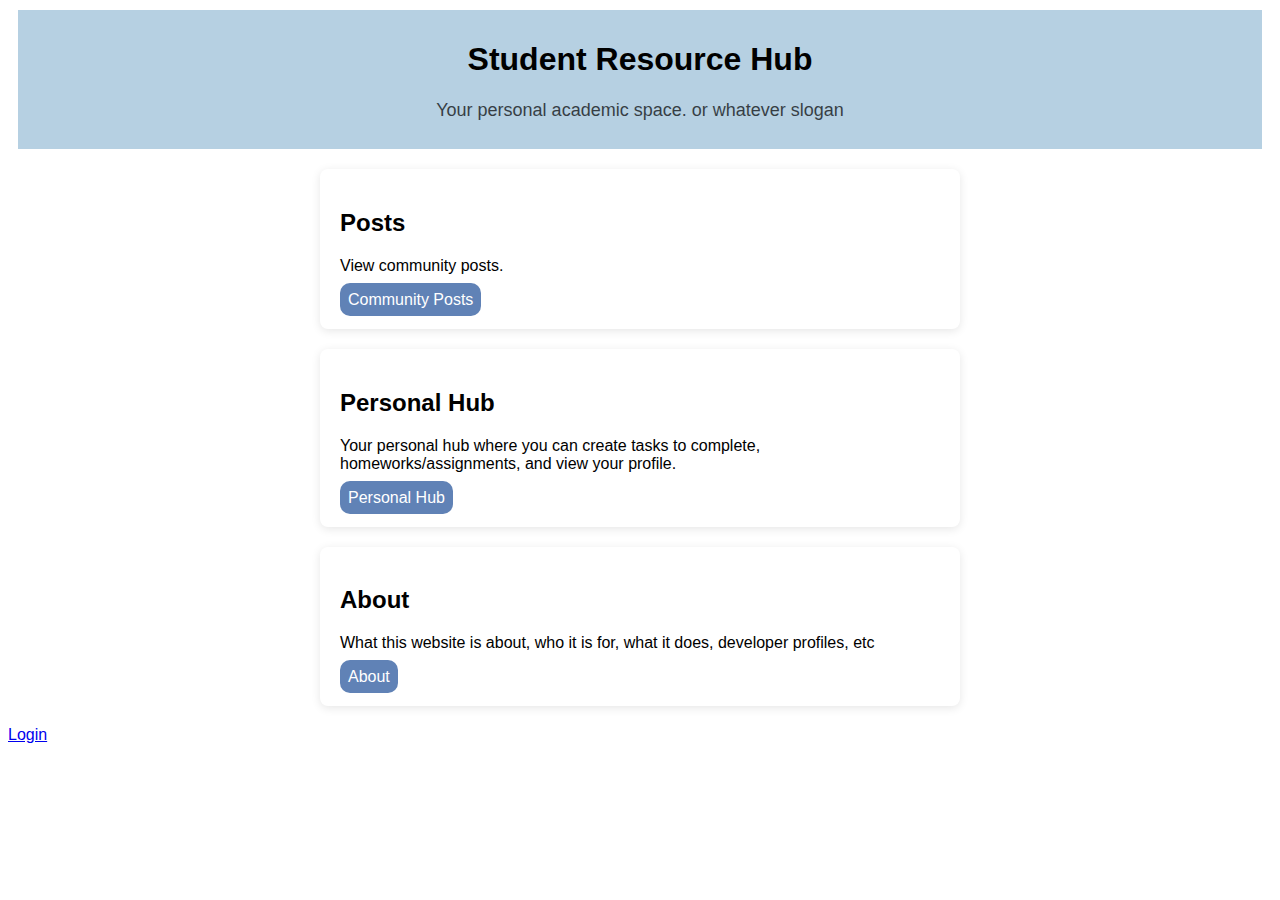
<file: index.html>
<!DOCTYPE html>
<html lang="en">
    <head>
        <title>Student Resource Hub</title>

        
        <link rel="stylesheet" href="style.css">
    </head>

    <body>
        <header>
            <h1>Student Resource Hub</h1>
            <p class="slogan">Your personal academic space. or whatever slogan</p>

        </header>
        <div class="sectiongrid">
            <section class="posts">
                <h2 class="sectiontitle">Posts</h2>
                <p>View community posts.</p>
                <a href="posts.html" class="button">Community Posts</a>
            </section>
            <section class="personalhub">
                <h2 class="sectiontitle">Personal Hub</h2>
                <p>Your personal hub where you can create tasks to complete, homeworks/assignments, and view your profile.</p>
                <a href="personalhub.html" class="button">Personal Hub</a>
            </section>
            <section class="about">
                <h2 class="sectiontitle">About</h2>
                <p>What this website is about, who it is for, what it does, developer profiles, etc</p>
                <a href="about.html" class="button">About</a>
            </section>
        </div>
 

    </body>

    <footer>
        <a href="login.html">Login</a>
    </footer>
</html>
</file>
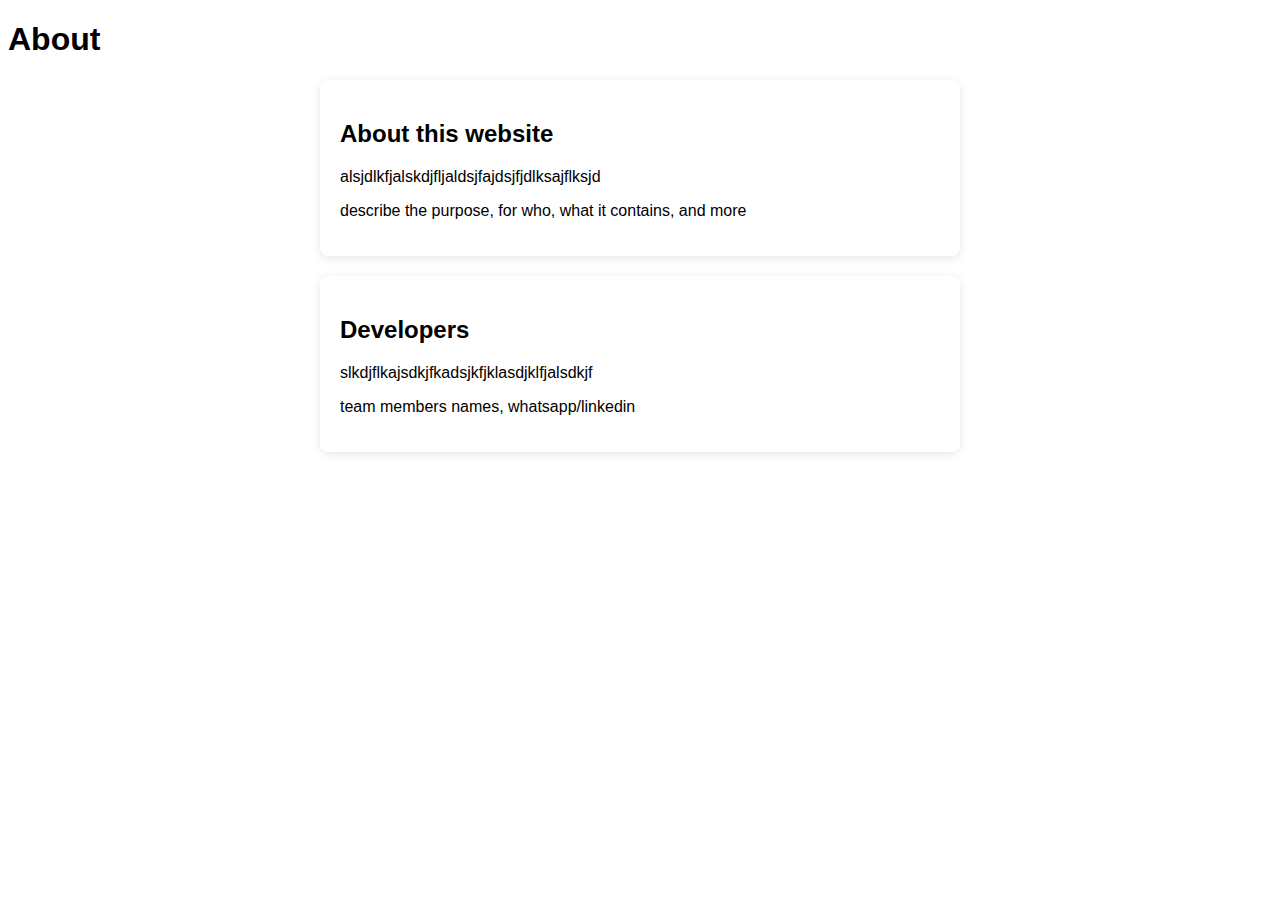
<file: about.html>
<!DOCTYPE html>
<html lang="en">
    <head>
        <title>About</title>
        <link rel="stylesheet" href="style.css">
    </head>

    <body>
        <h1>About</h1>
        <div>
            <section>
                <h2>About this website</h2>
                <p>alsjdlkfjalskdjfljaldsjfajdsjfjdlksajflksjd</p>
                <p>describe the purpose, for who, what it contains, and more</p>
            </section>
            <section>
                <h2>Developers</h2>
                <p>slkdjflkajsdkjfkadsjkfjklasdjklfjalsdkjf</p>
                <p>team members names, whatsapp/linkedin</p>
            </section>
        </div>
    </body>

    <footer>

    </footer>
</html>
</file>
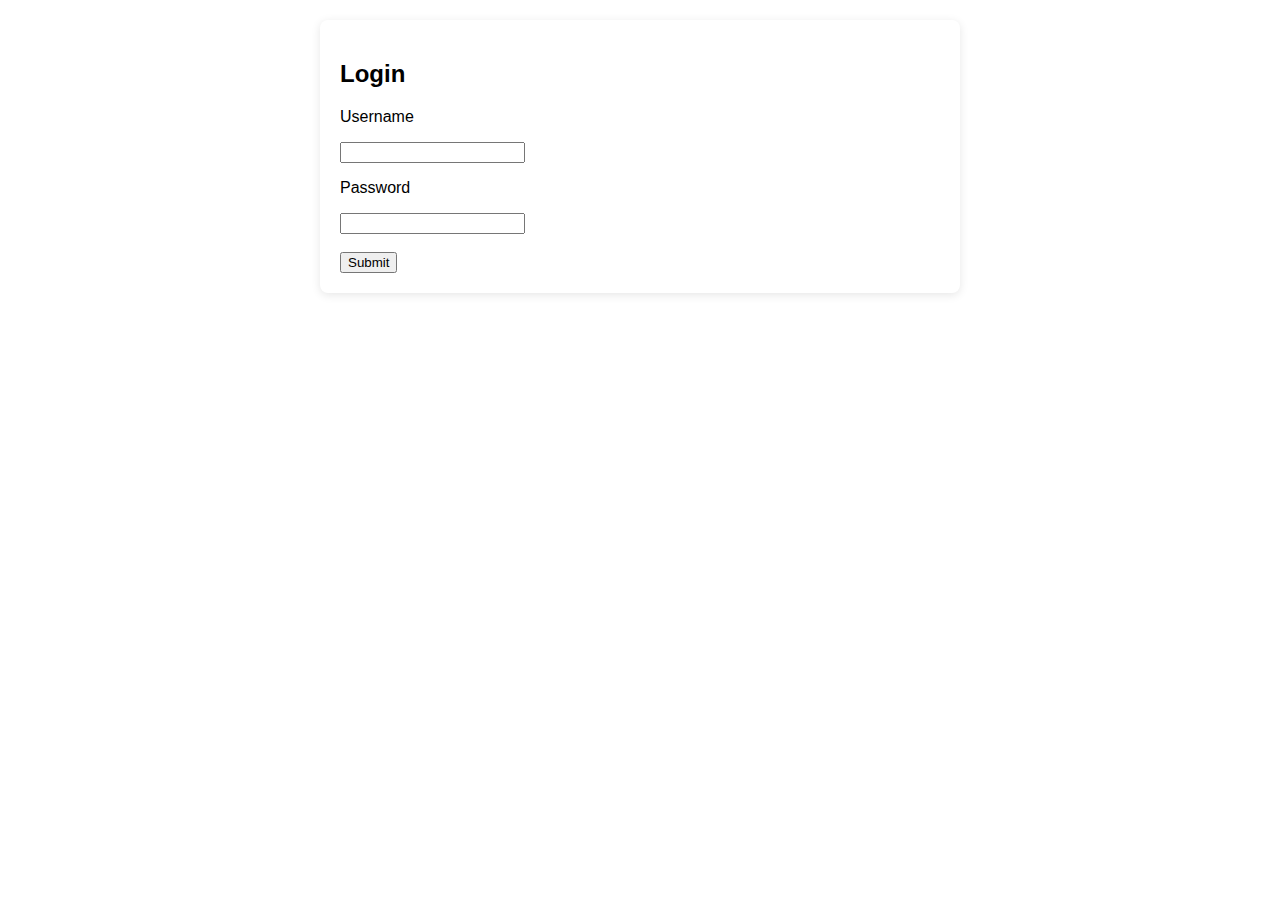
<file: login.html>
<!DOCTYPE html>
<html lang="en">
    <head>
        <title>Login</title>
        <link rel="stylesheet" href="style.css">
    </head>

    <body>
        <section>
            <h2>Login</h2>
            <p>Username</p>
            <input type="text"><br>
            <p>Password</p>
            <input type="text"><br><br>
            <button>Submit</button>
        </section>
    </body>
</html>
</file>
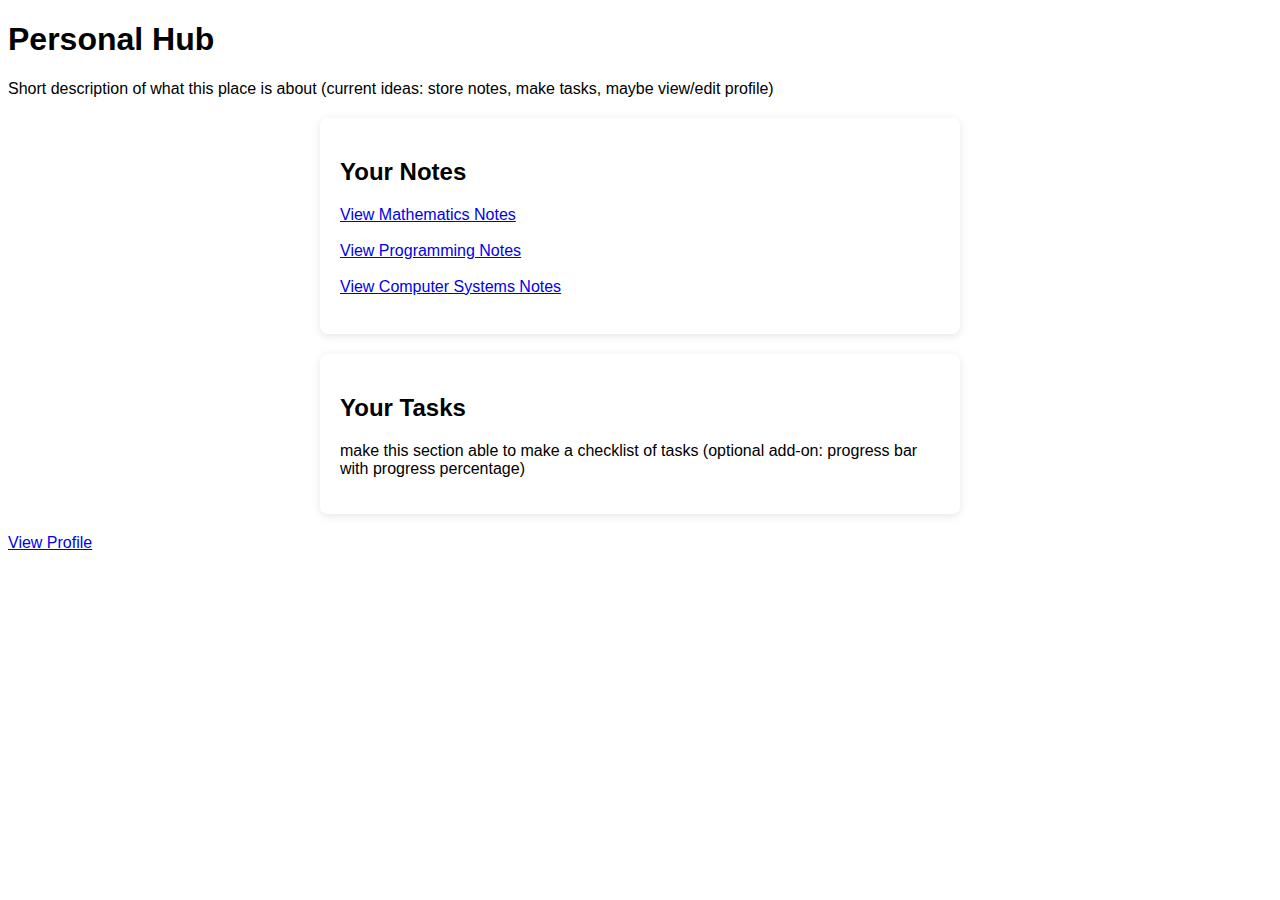
<file: personalhub.html>
<!DOCTYPE html>
<html lang="en">
    <head>
        <title>Personal Hub</title>
        <link rel="stylesheet" href="style.css">
    </head>

    <body>
        <h1>Personal Hub</h1>
        <p>Short description of what this place is about (current ideas: store notes, make tasks, maybe view/edit profile)</p>
        <div>
            <section>
                <h2>Your Notes</h2>
                <a href="#">View Mathematics Notes</a><br><br>
                <a href="#">View Programming Notes</a><br><br>
                <a href="#">View Computer Systems Notes</a><br><br>
            </section>
            <section>
                <h2>Your Tasks</h2>
                <p>make this section able to make a checklist of tasks (optional add-on: progress bar with progress percentage)</p>
            </section>
        </div>
        <footer>
            <a href="#">View Profile</a>
        </footer>
    </body>
</html>
</file>
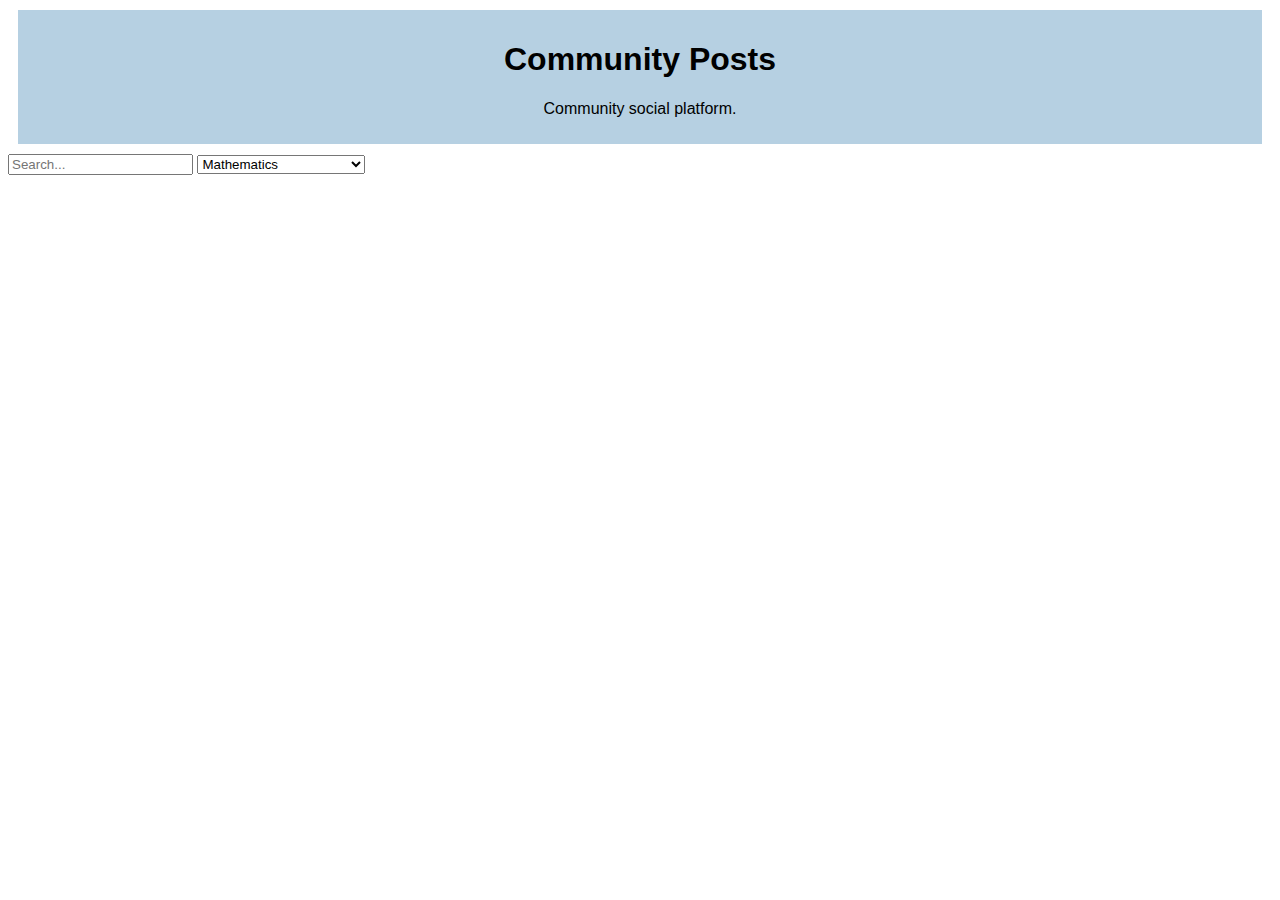
<file: posts.html>
<!DOCTYPE html>
<html lang="en">
    <head>
        <title>Community Posts</title>
        <link rel="stylesheet" href="style.css">
    </head>

    <body>
        <header>
            <h1>Community Posts</h1>
            <p>Community social platform.</p>
        </header>
        <div class="search-bar">
            <input type="text" placeholder="Search...">
            <select name="Subjects">
                <option>Mathematics</option>
                <option>Computer Systems</option>
                <option>Functional Programming</option>
                <option></option>
            </select>
        </div>
    </body>
</html>
</file>
<file: style.css>
.slogan {
    opacity: 70%;
    font-size: large;
}

header {
    margin: 10px;
    padding: 10px;
    background-color: #B6D0E2;
    text-align: center;
}

.button {
    padding: 8px;
    color: white;
    text-decoration: none;
    background-color: #6082B6;
    border-radius: 10px;
    text-align: center;
}

body {
    font-family: Arial, sans-serif;
}

section {
    padding: 20px;
    margin: 20px auto;
    max-width: 600px;
    background-color: white;
    border-radius: 8px;
    box-shadow: 0px 2px 10px rgba(0,0,0,0.1);
}
</file>
